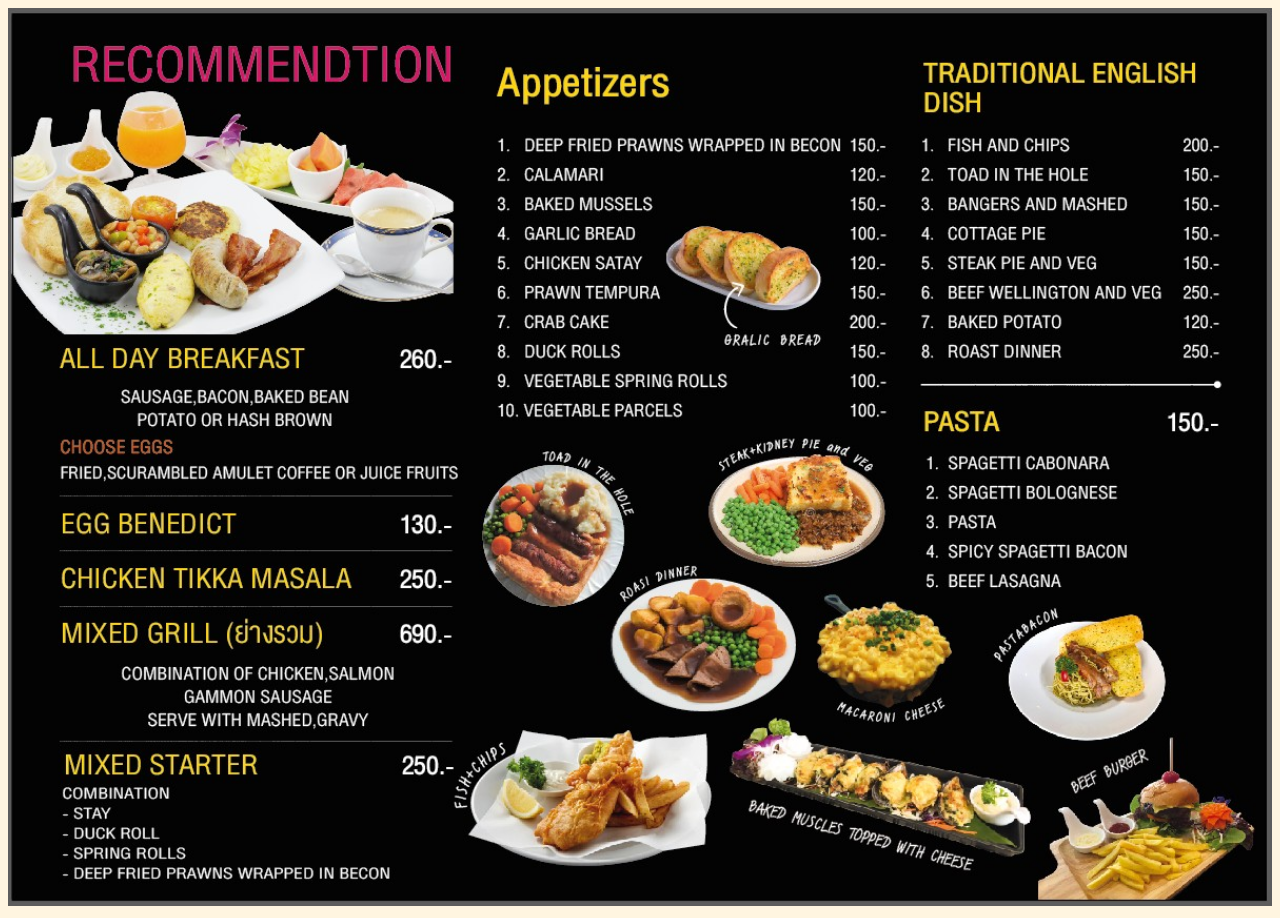
<file: menu.html>
<!DOCTYPE html>
<html lang="en">
<head>
    <meta charset="UTF-8">
    <meta name="viewport" content="width=device-width, initial-scale=1.0">
    <title>Menu</title>
    <link rel="stylesheet" href="menu.css">
</head>
<body>
    <img src="food-menu-1.jpg" alt="menu" width="100%">
    
</body>
</html>
</file>
<file: menu.css>
body {
    background-color:#FFF5E0 ;
}
@media all and (max-width: 1024px) {
    body {
        background-color: blueviolet;
    }
}
@media all and (max-width: 500px) {
    body {
       background-color:greenyellow  ; 
    }
    
}
</file>
